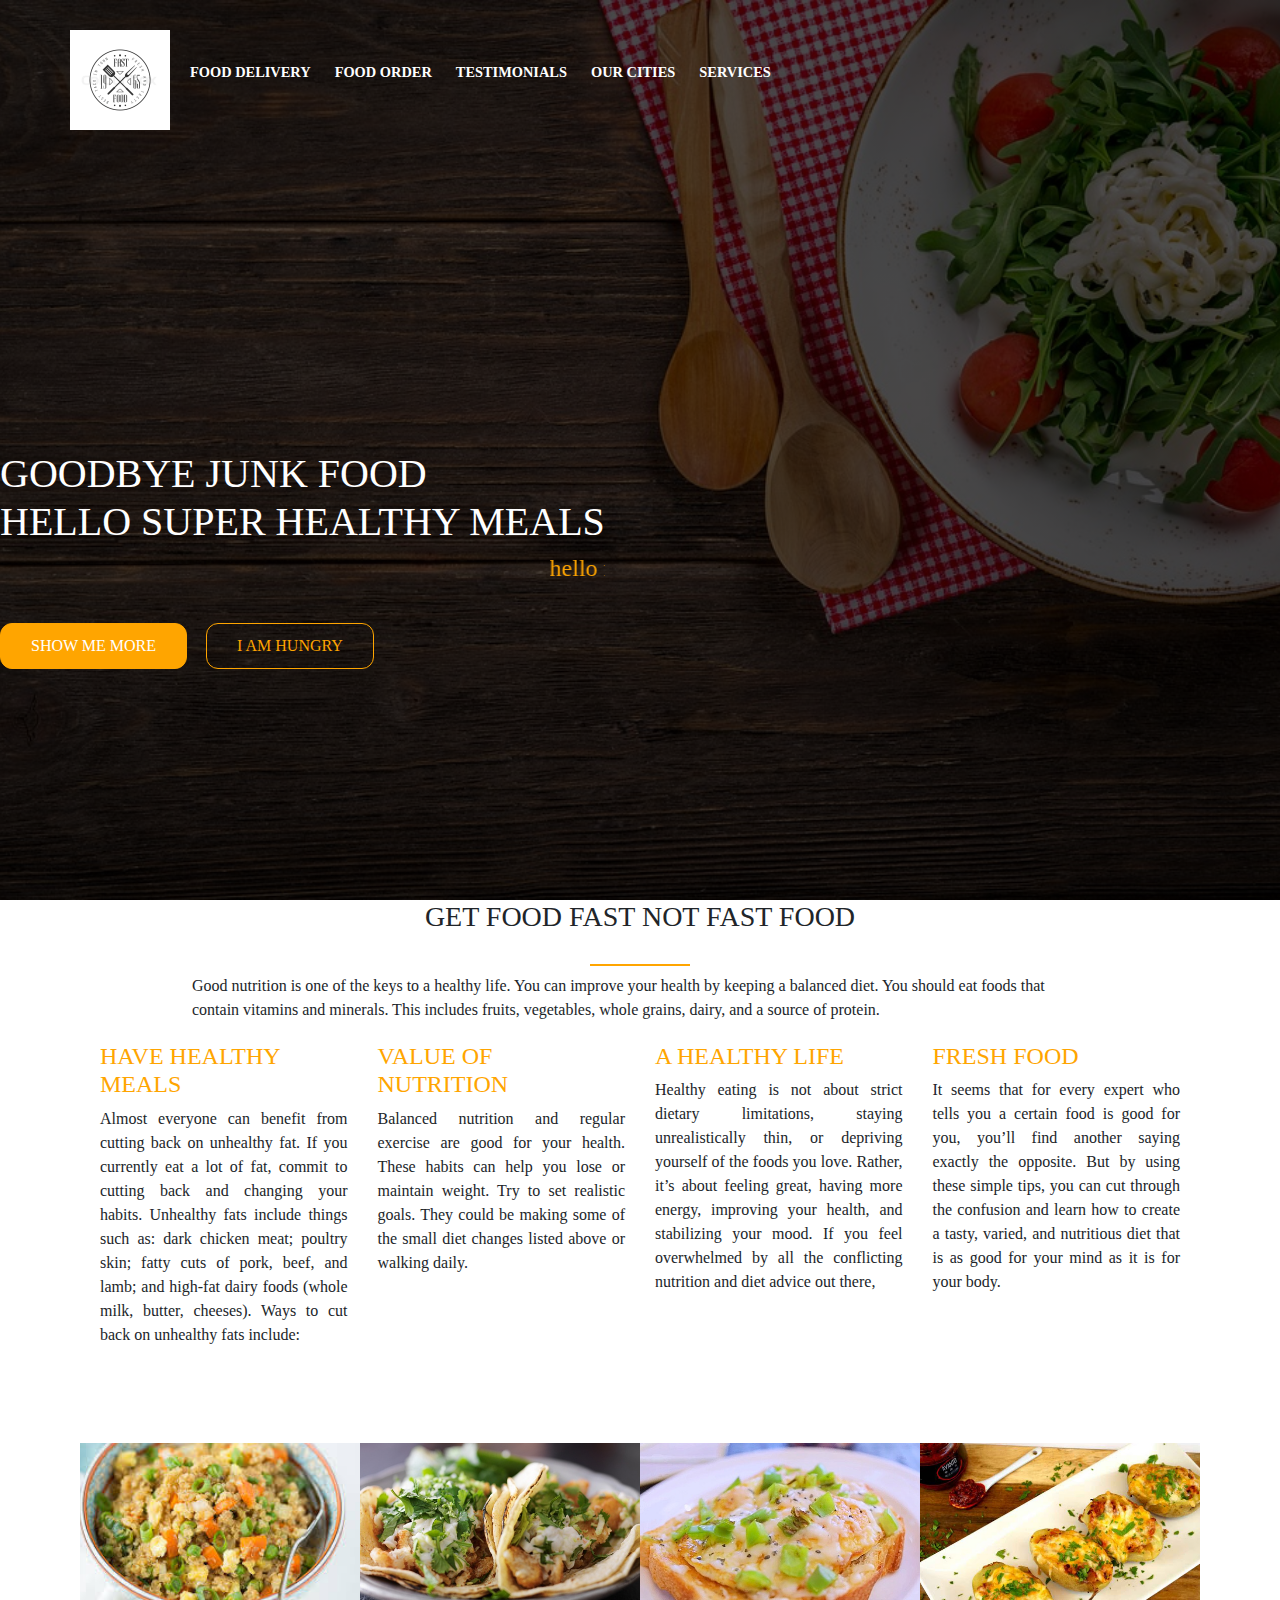
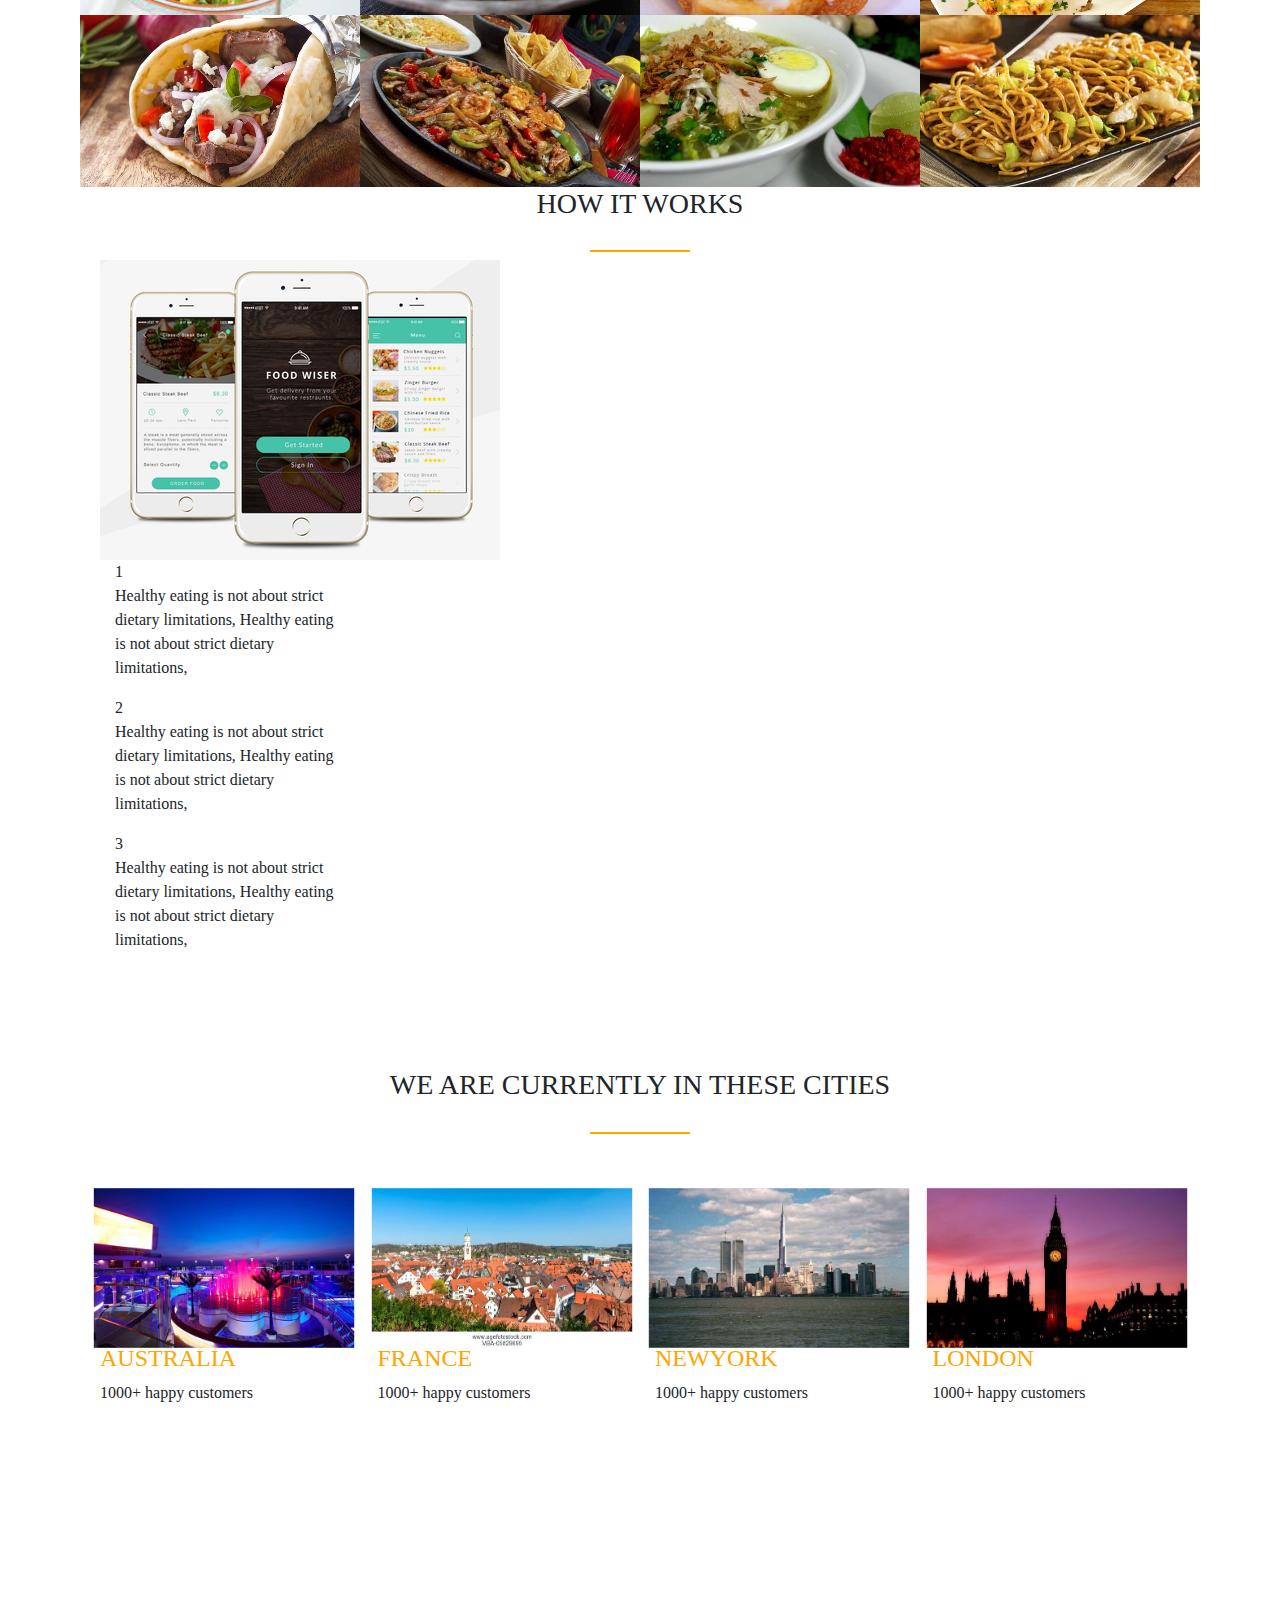
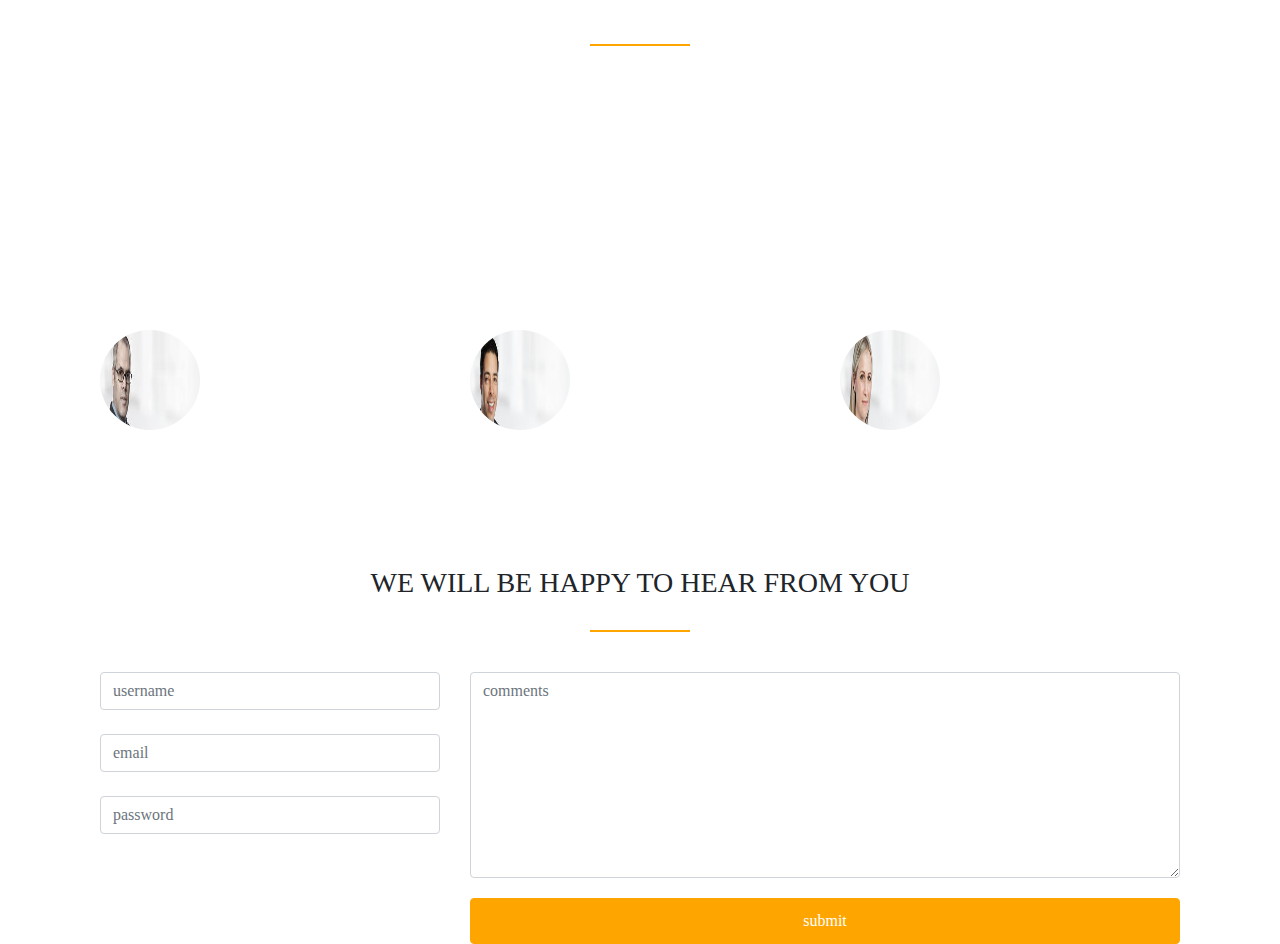
<file: index.html>
<html>
<head>
   <link href ="./css/bootstrap.css" rel="stylesheet" type="text/css">
    <script src="./js/bootstrap.js" rel="stylesheet" type="text/javascript"></script>
    <link href="./css/style.css" rel="stylesheet" type="text/css">
    <body>
<header>
    <div class = "row">
        <div class="logo">
            <img src="./images/logo1.jpg"></img>
        </div>
        <ul class="main-nav">
            <li><a href="">FOOD DELIVERY</a> </li>
            <li><a href="">FOOD ORDER</a> </li>
            <li><a href="">TESTIMONIALS</a> </li>
            <li><a href="">OUR CITIES</a> </li>
            <li><a href="">SERVICES</a> </li>
        </ul>
    </div>
    <div class="hero">
        <h1>GOODBYE JUNK FOOD <br> HELLO SUPER HEALTHY MEALS</h1>
        <h4><marquee>hello frands chai peelo!</marquee></h4>
        <div class="button-awesome"></div>
        <a href="" class="btn btn-half">SHOW ME MORE</a>
        <a href="" class="btn btn-full">I AM HUNGRY</a>
    </div>
</header>
<section class="feautures">
    <h3 class="text-center">GET FOOD FAST NOT FAST FOOD</h3>
    <P class="copy">
        Good nutrition is one of the keys to a healthy life. You can improve your health by keeping a balanced diet. You should eat foods that contain vitamins and minerals. This includes fruits, vegetables, whole grains, dairy, and a source of protein.
    </P>
    <div class="container">
        <div class="row">
            <div class="col-md-3">
                <h4>HAVE HEALTHY MEALS</h4>
    <p class="arranging">
        Almost everyone can benefit from cutting back on unhealthy fat. If you currently eat a lot of fat, commit to cutting back and changing your habits. Unhealthy fats include things such as: dark chicken meat; poultry skin; fatty cuts of pork, beef, and lamb; and high-fat dairy foods (whole milk, butter, cheeses). Ways to cut back on unhealthy fats include:
    </p>
            </div>
            <div class="col-md-3">
                <h4>VALUE OF NUTRITION</h4>
                    <p class="arranging">
                        Balanced nutrition and regular exercise are good for your health. These habits can help you lose or maintain weight. Try to set realistic goals. They could be making some of the small diet changes listed above or walking daily.
                    </p>
                </div>
            <div class="col-md-3">
                <h4>A HEALTHY LIFE</h4>
                        <p class="arranging">
                            Healthy eating is not about strict dietary limitations, staying unrealistically thin, or depriving yourself of the foods you love. Rather, it’s about feeling great, having more energy, improving your health, and stabilizing your mood. If you feel overwhelmed by all the conflicting nutrition and diet advice out there,
                        </p>
                    </div>
            <div class="col-md-3">
                <h4>FRESH FOOD</h4>
                            <p class="arranging">
                                It seems that for every expert who tells you a certain food is good for you, you’ll find another saying exactly the opposite. But by using these simple tips, you can cut through the confusion and learn how to create a tasty, varied, and nutritious diet that is as good for your mind as it is for your body.
                            </p>
        </div>
    </div>
    </div>

</section>
<section class="meal">
    <ul class="meal-showcase">
        <li>
            <figure class="meal-photo">
                <img src="./images/img9.jpg">
            </figure>
        </li><li>
        <figure class="meal-photo">
            <img src="./images/img2.jpg">
        </figure>
    </li><li>
        <figure class="meal-photo">
            <img src="./images/img3.jpg">
        </figure>
    </li><li>
        <figure class="meal-photo">
            <img src="./images/img4.png">
        </figure>
    </li><li>
        <figure class="meal-photo">
            <img src="./images/img5.jpg">
            </figure>
    </li><li>
        <figure class="meal-photo">
            <img src="./images/image5.jpg">
        </figure>
    </li><li>
        <figure class="meal-photo">
            <img src="./images/img7.jpg">
        </figure>
    </li><li>
        <figure class="meal-photo">
            <img src="./images/img8.jpg">
        </figure>
    </li>
    </ul>
</section>
<div class="clearfix"></div>
<section class="mobile">
    <h3 class="text-center">HOW IT WORKS</h3>
    <div class="container">
        <div class="row">
            <div class="col-md-6">
                <div class="pic">
                    <img src="./images/mobile.jpg">
                </div>
                <div class="col-md-6">
                    <div class="works-step">
                        <div>1</div>
                        <p>
                            Healthy eating is not about strict dietary limitations,
                            Healthy eating is not about strict dietary limitations,
                        </p>
                        <div>2</div>
                        <p>
                            Healthy eating is not about strict dietary limitations,
                            Healthy eating is not about strict dietary limitations,
                        </p>
                        <div>3</div>
                        <p>
                            Healthy eating is not about strict dietary limitations,
                            Healthy eating is not about strict dietary limitations,
                        </p>
        </div>
    </div>
    </div>
</section>
<section class="cities">
    <h3 class="text-center">WE ARE CURRENTLY IN THESE CITIES</h3>
    <div class="container">
        <div class="row">
            <div class="col-md-3">
                <img src="./images/australia.jpg">
                <h4>AUSTRALIA</h4>
                <p>1000+ happy customers</p>
            </div>
            <div class="col-md-3">
                <img src="./images/paris1.jpg">
                <h4>FRANCE</h4>
                <p>1000+ happy customers</p>
            </div>
            <div class="col-md-3">
                <img src="./images/ny1.jpg">
                <h4>NEWYORK</h4>
                <p>1000+ happy customers</p>
            </div>
            <div class="col-md-3">
                <img src="./images/london1.jpg">
                <h4>LONDON</h4>
                <p>1000+ happy customers</p>
            </div>
        </div>
    </div>
</section>
<section class="testimonials">
    <h3 class="text-center"><marquee>WE SERVE OUR CUSTOMERS BEST</marquee></h3>
    <div class="container">
        <div class="row">
            <div class="col-md-4">
                <blockquote>
                    <p>
                        food is life so be healthy and eat healthy stay fresh and keep ordering food from our site
                        food is life so be healthy and eat healthy stay fresh and keep ordering food from our site
                        food is life so be healthy and eat healthy stay fresh and keep ordering food from our site
                        food is life so be healthy and eat healthy stay fresh and keep ordering food from our site
                    </p>
                    <cite><img src="./images/people.jpg">PALASH DAS</cite>
                </blockquote>
            </div>
            <div class="col-md-4">
                <blockquote>
                    <p>
                        food is life so be healthy and eat healthy stay fresh and keep ordering food from our site
                        food is life so be healthy and eat healthy stay fresh and keep ordering food from our site
                        food is life so be healthy and eat healthy stay fresh and keep ordering food from our site
                        food is life so be healthy and eat healthy stay fresh and keep ordering food from our site
                    </p>
                    <cite><img src="./images/people2.jpg">LOVENEESH SINGH</cite>
                </blockquote>
            </div>
            <div class="col-md-4">
                <blockquote>
                    <p>
                        food is life so be healthy and eat healthy stay fresh and keep ordering food from our site
                        food is life so be healthy and eat healthy stay fresh and keep ordering food from our site
                        food is life so be healthy and eat healthy stay fresh and keep ordering food from our site
                        food is life so be healthy and eat healthy stay fresh and keep ordering food from our site
                    </p>
                    <cite><img src="./images/people3.jpg">SWARNALI </cite>
                </blockquote>
            </div>
        </div>
    </div>
</section>
<section class="form">
    <div class="container">
        <h3 class="text-center">WE WILL BE HAPPY TO HEAR FROM YOU</h3>
        <div class="row gap">
            <div class="col-md-4">
                <input type="text" placeholder="username" class="form-control"><br>
                <input type="email" placeholder="email" class="form-control"><br>
                <input type="password" placeholder="password" class="form-control"><br>
            </div>
            <div class="col-md-8">
                <textarea class="form-control" rows="8" placeholder="comments"></textarea>
                <button class="btn btn-warning btn-block">submit</button>
            </div>
        </div>
    </div>
</section>
</body>
</html>
</file>
<file: css/style.css>
*
{
    margin:0;
    padding: 0;
}
.row{
    max-width: 1140px;
    margin: 0 auto;
}
body{
    font-family: Tahoma;
}
.hero{
    position: absolute;
    /*width: 1140px;*/
    top: 50%;
    /*left: 50%;*/
    /*transform: translate(-50%,-50%);*/
}
header{
    background-image: linear-gradient(rgba(0,0,0,0.7), rgba(0,0,0,0.7)), url("../images/coverpicnew.jpg");
    height: 100vh;
    background-position: center;
    background-size: cover;
    background-attachment: fixed;
}
h1{
    color: white;
}
h4{
    color: orange;
}
.main-nav{
    list-style: none;
    float: right;
    margin-top: 60px;
}
.main-nav li{
    display: inline-block;
    margin-left: 20px;
}
.main-nav li a{
    color: white;
    text-decoration: none;
    font-size: 90%;
    font-weight: bold;
}
.main-nav li a:hover{
    color: orange;
    border-bottom: 2px solid orange;
    transition: all 0.5s ease-in;
    padding: 15px 0;
}
.logo img{
    height: 100px;
    float: left;
    margin-top: 30px;
}
.btn{
    border: 1px solid orange;
    color: orange;
    padding: 10px 30px;
    text-decoration: none;
    margin-right: 15px;
    border-radius: 12px;
}
.button-awesome{
    margin-top: 40px;
}
.btn-half{
    background-color: orange;
    color: white;
}
.btn-full:hover{
    background-color: orange;
    color: white;
    transition: all 0.5s ease-in;
}
.copy{
    width: 70%;
    margin-left: 15%;
    margin-bottom: 20px;
}
h3:after{
    width: 100px;
    height: 2px;
    background-color: orange;
    display: block;
    content: " ";
    margin: 0 auto;
    margin-top: 30px;
}
.features h3{
    margin-top: 80px;
    margin-bottom: 30px;
}
.arranging{
    text-align: justify;
}
p{
    font-style: normal;
    font-family: bold;
}
.features h4{
    margin-left: 40px;
}
.meal-showcase{
    list-style: none;
    width: 100%;
}
.meal-showcase li{
    display: block;
    width: 25%;
    float: left;
}
.meal-photo{
    width: 100%;
    margin: 0;
    overflow: hidden;
}
.meal-photo img{
    width: 100%;
    height: auto;
    transform: scale(1.15);
    transition: all 0.5s;
}
.meal-photo img:hover{
    transform: scale(1.05);
}
.meal{
    margin: 80px;
}
.cities{
    margin-top: 100px;
}
.cities img{
    width: 100%;
    margin-top: 50px;
    transform: scale(1.05);
    transition: all 0.5s;
}
.testimonials{
    margin-top: 80px;
    background-image: linear-gradient(rgba(0,0,0,0.7),rgba(0,0,0,0.7)), url("../images/testi1.png");
    padding-top: 80px;
    padding-bottom: 80px;
    color: white;
    background-attachment: fixed;
}
.testimonials cite img{
    width: 100px;
    height: 100px;
    border-radius: 100%;
}
.testimonials p{
    color: white;
    line-height: 25px;
    text-align: justify;
    margin-top: 60px;
}
.btn-block{
    background-color: orange;
    color: white;
    border-radius: 4px;
    margin-top: 20px;
}
.gap{
    margin-top: 40px;
}
.form{
    margin-top: 40px;
}
</file>
